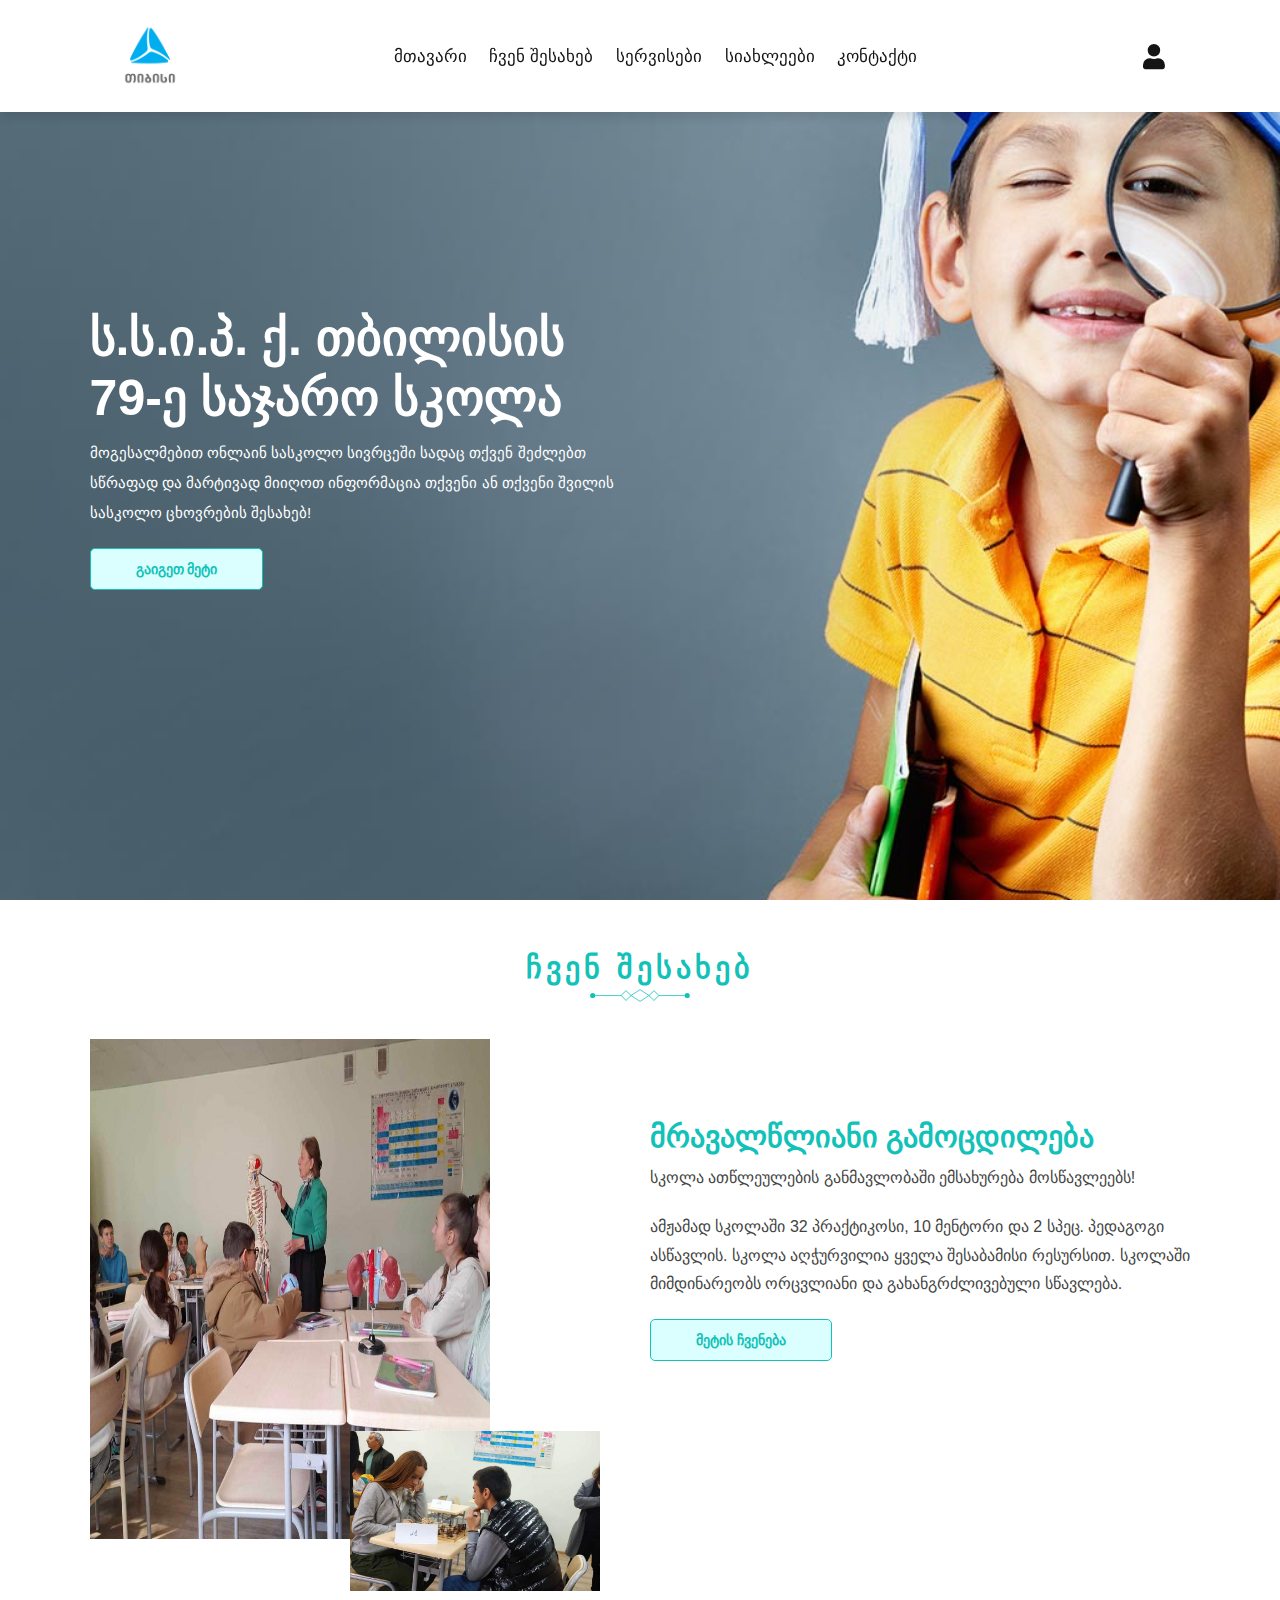
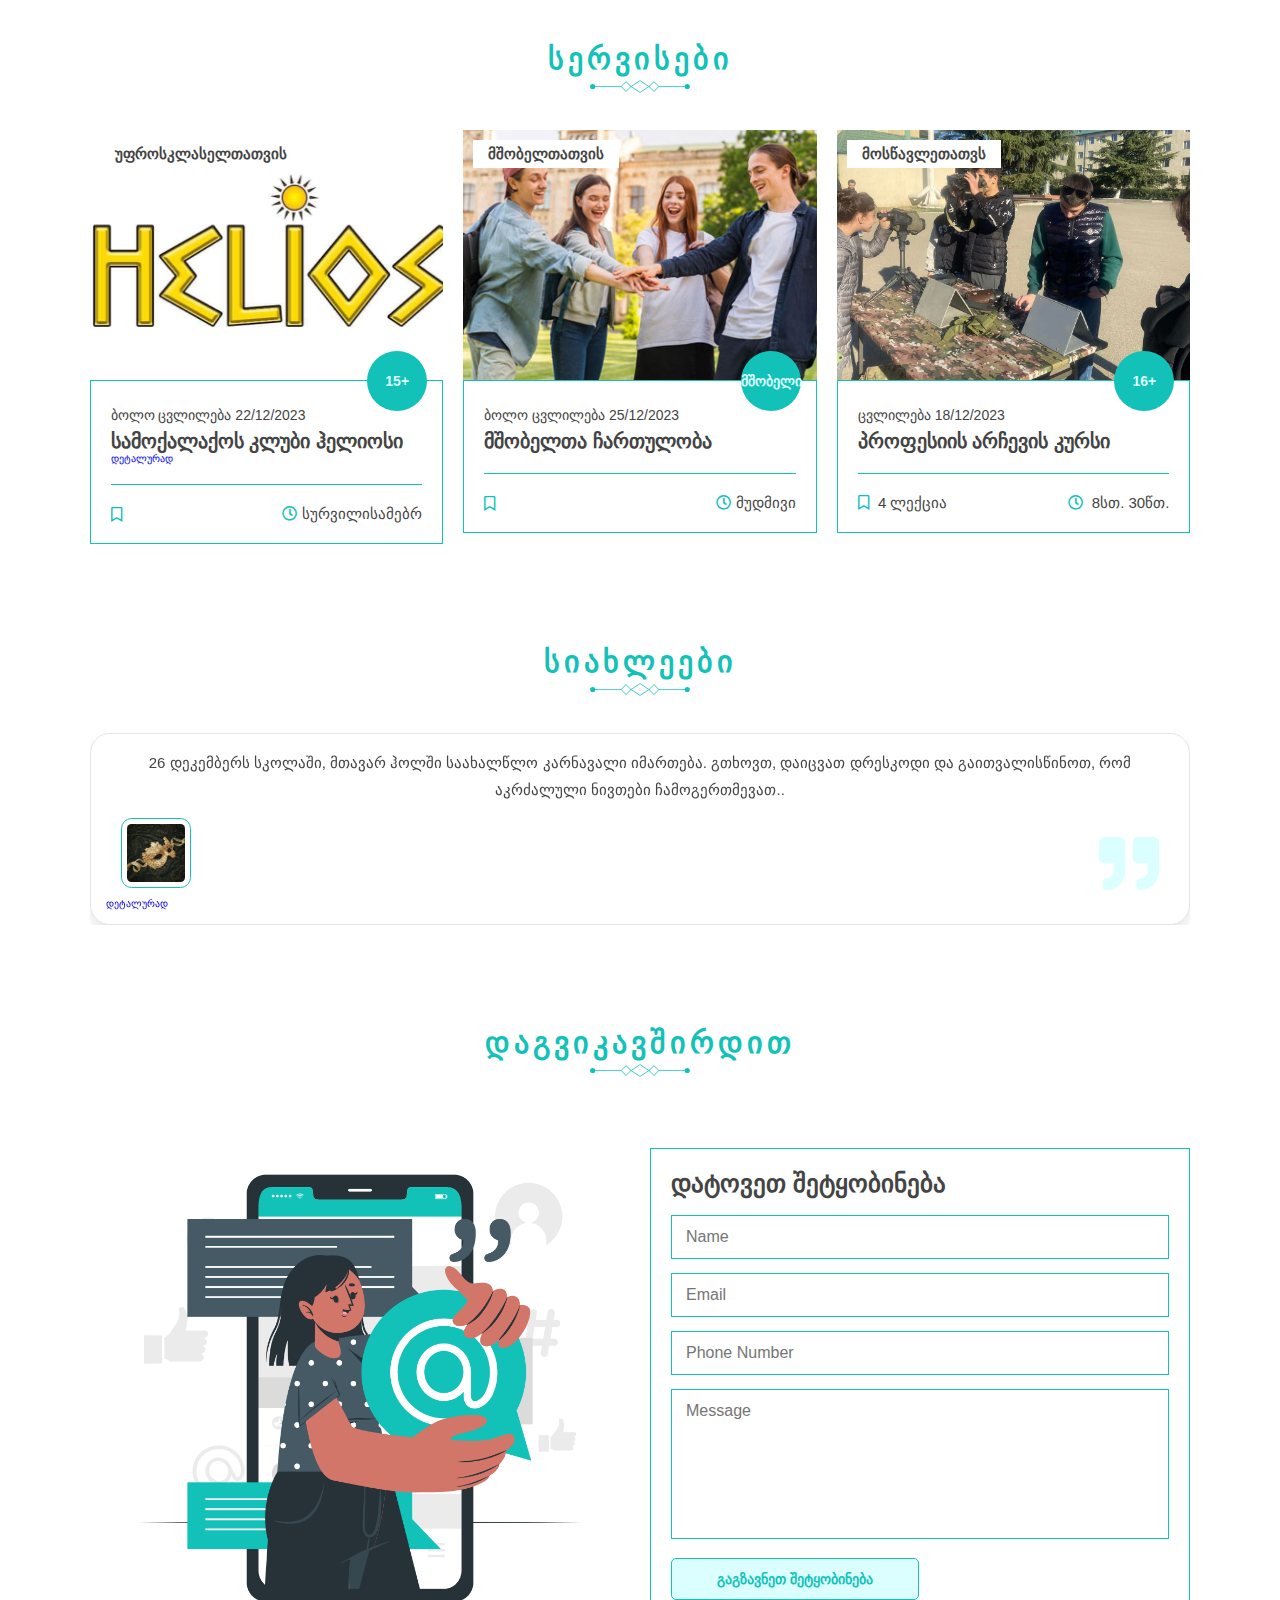
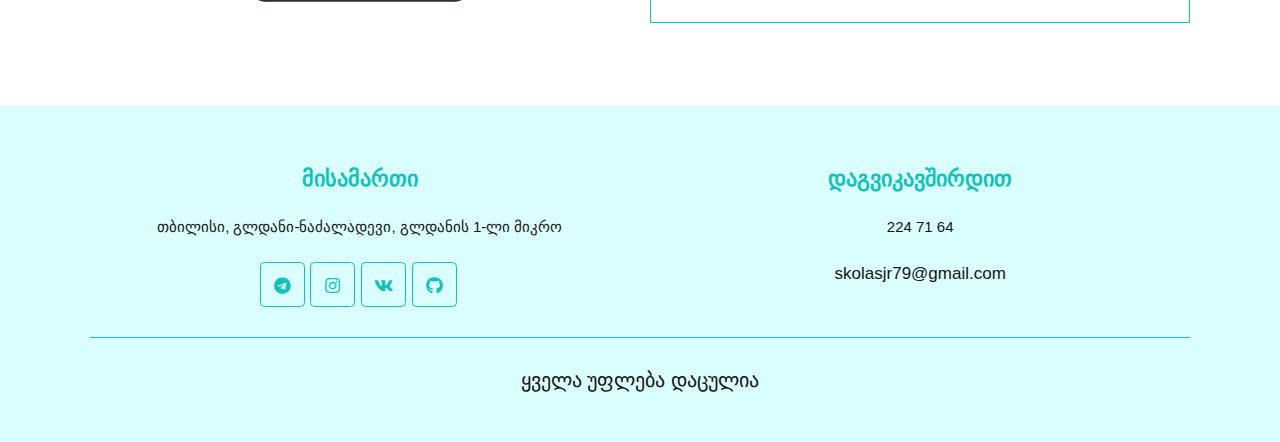
<file: index.html>
<!DOCTYPE html>
<html lang="en">
<head>
	<meta charset="UTF-8">
	<meta http-equiv="X-UA-Compatible" content="IE=edge">
	<meta name="viewport" content="width=device-width, initial-scale=1.0">
	<title>Edu</title>

	<link rel="stylesheet" href="https://cdnjs.cloudflare.com/ajax/libs/font-awesome/5.15.4/css/all.min.css">
	<link rel="stylesheet" href="https://unpkg.com/swiper/swiper-bundle.min.css" />
	<link rel="stylesheet" href="css/style.css">

	<link rel="preconnect" href="https://fonts.googleapis.com">
    <link rel="preconnect" href="https://fonts.gstatic.com" crossorigin>
    <link href="https://fonts.googleapis.com/css2?family=Lemon&family=Roboto:wght@100&family=Rubik+Doodle+Triangles&family=Satisfy&display=swap" rel="stylesheet">
</head>
<body>
	
	<header class="header">

		<a href="https://www.tbceducation.ge/"> <img src="images/tbc-logo.png" alt="tbc-logo" class="tbc-logo" ></a>
		<nav class="navbar">
			<a href="#home" class="hover-underline">მთავარი</a>
			<a href="#about" class="hover-underline">ჩვენ შესახებ</a>
			<a href="#services" class="hover-underline">სერვისები</a>
			<a href="#news" class="hover-underline">სიახლეები</a>
			<a href="#contact" class="hover-underline">კონტაქტი</a>
		</nav>

		<div class="icons">
			<div class="fas fa-user" id="login-btn"></div>
			<div class="fas fa-bars" id="menu-btn"></div>
		</div>

		<form action="" class="login-form">
			<h3>login form</h3>
			<input type="email" placeholder="შეიყვანეთ მეილი" class="box">
			<input type="password" placeholder="შეიყვანეთ პაროლი" class="box">
			<div class="remember">
				<input type="checkbox" name="" id="remember">
				<label for="remember-me">დამიმახსოვრე</label>
			</div>
			<a href="#" class="btn">
				<span class="text text-1">ახლავე შესვლა</span>
				<span class="text text-2" aria-hidden="true">ახლავე შესვლა</span>
			</a>
		</form>

	</header>

	<section class="home" id="home">

		<div class="content">
			<h3>ს.ს.ი.პ. ქ. თბილისის 79-ე საჯარო სკოლა</h3>
			<p>მოგესალმებით ონლაინ სასკოლო სივრცეში სადაც თქვენ შეძლებთ სწრაფად და მარტივად მიიღოთ ინფორმაცია თქვენი ან თქვენი შვილის სასკოლო ცხოვრების შესახებ! </p>
			<a href="#" class="btn">
				<span class="text text-1">გაიგეთ მეტი</span>
				<span class="text text-2" aria-hidden="true">გაიგეთ მეტი</span>
			</a>
		</div>

	</section>

	<section class="about" id="about">

		<h1 class="heading">ჩვენ შესახებ</h1>

		<div class="container">
			<figure class="about-image">
				<img src="images/about.jpg" alt="" height="500">
				<img src="images/about-1.jpg" alt="" class="about-img">
			</figure>
			<div class="about-content">
				<h3>მრავალწლიანი გამოცდილება</h3>
				<p>სკოლა ათწლეულების განმავლობაში ემსახურება მოსწავლეებს!</p>
				<p>ამჟამად სკოლაში 32 პრაქტიკოსი, 10 მენტორი და 2 სპეც. პედაგოგი ასწავლის. სკოლა აღჭურვილია ყველა შესაბამისი რესურსით. სკოლაში მიმდინარეობს ორცვლიანი და გახანგრძლივებული სწავლება.</p>
				<a href="#" class="btn">
					<span class="text text-1">მეტის ჩვენება</span>
					<span class="text text-2" aria-hidden="true">მეტის ჩვენება</span>
				</a>
			</div>
		</div>

	</section>

	

	<section class="services" id="services">

		<h1 class="heading">სერვისები</h1>

		<div class="box-container">

			<div class="box">

				<div class="image shine">
					<img src="images/helios.jpg" alt="helios">
					<h3>უფროსკლასელთათვის</h3>
				</div>

				<div class="content" >
					<h4>15+</h4>
					<p>ბოლო ცვლილება 22/12/2023</p>
					<h3>სამოქალაქოს კლუბი ჰელიოსი</h3>
					<a href="pages/helios.html">დეტალურად</a>
					
					<div class="icons">
						<span><i class="far fa-bookmark"></i></span>
						<span><i class="far fa-clock"></i>სურვილისამებრ</span>
					</div>
				</div>

			</div>

			<div class="box">
			
				<div class="image shine">
					<img src="images/course-2.jpg" alt="parents">
					<h3>მშობელთათვის</h3>
				</div>
			
				<div class="content">
					<h4>მშობელი</h4>
					<p>ბოლო ცვლილება 25/12/2023</p>
					<h3>მშობელთა ჩართულობა</h3>
					
					<div class="icons">
						<span><i class="far fa-bookmark"></i></span>
						<span><i class="far fa-clock"></i>მუდმივი</span>
					</div>
				</div>
			
			</div>

			<div class="box">
			
				<div class="image shine">
					<img src="images/profesia.jpg" alt="profession">
					<h3>მოსწავლეთათვს</h3>
				</div>
			
				<div class="content">
					<h4>16+</h4>
					<p>ცვლილება 18/12/2023</p>
					<h3>პროფესიის არჩევის კურსი</h3>
					
					<div class="icons">
						<span><i class="far fa-bookmark"></i> 4 ლექცია</span>
						<span><i class="far fa-clock"></i> 8სთ. 30წთ.</span>
					</div>
				</div>
			
			</div>

			
			
			

	</section>

	

	<section class="news" id="news">

		<h1 class="heading">სიახლეები</h1>
		<div class="swiper news-slider">

			<div class="swiper-wrapper">

				<div class="swiper-slide slide">
					<p>26 დეკემბერს სკოლაში, მთავარ ჰოლში საახალწლო კარნავალი იმართება. გთხოვთ, დაიცვათ დრესკოდი და გაითვალისწინოთ, რომ აკრძალული ნივთები ჩამოგერთმევათ..</p>
					<div class="wrapper">
						
						
					</div>
					<i class="fas fa-quote-right"></i>
					<div class="carn">
						<img src="images/carnival.jpg" alt="mask">
						
					</div>
					<a href="pages/carnival.html">დეტალურად</a>
				</div>
    </section>
				
	
	<section class="contact" id="contact">

		<h1 class="heading">დაგვიკავშირდით</h1>

		<div class="row">
			<div class="image">
				<img src="images/contact.png" alt="">
			</div>

			<form action="">
				<h3>დატოვეთ შეტყობინება</h3>
				<input type="text" placeholder="name" class="box">
				<input type="email" placeholder="email" class="box">
				<input type="number" placeholder="phone number" class="box">
				<textarea placeholder="message" cols="30" rows="10" class="box"></textarea>
				<a href="#" class="btn">
					<span class="text text-1">გაგზავნეთ შეტყობინება</span>
					<span class="text text-2" aria-hidden="true">გაგზავნეთ შეტყობინება</span>
				</a>
			</form>
		</div>

	</section>

	<section class="footer">

		<div class="box-container">

			<div class="box">
				<h3>მისამართი</h3>
				<p>თბილისი, გლდანი-ნაძალადევი, გლდანის 1-ლი მიკრო</p>
				<div class="share">
					<a href="#" class="fab fa-telegram"></a>
					<a href="#" class="fab fa-instagram"></a>
					<a href="#" class="fab fa-vk"></a>
					<a href="#" class="fab fa-github"></a>
				</div>
			</div>

			<div class="box">
				<h3>დაგვიკავშირდით</h3>
				<p>224 71 64</p>
				<a href="#" class="link">skolasjr79@gmail.com </a>
			</div>

			

		</div>

		<div class="credit">ყველა უფლება დაცულია</div>

	</section>

	
	<script src="js/script.js"></script>
</body>
</html>
</file>
<file: css/style.css>
:root{
	--primary-color: #12c2b9;
	--secondary: #dbfffe;
	--black: #141414;
	--white: #fff;
	--box-shadow: 0 .5rem 1rem rgba(0, 0, 0, 0.1);
}

* {
	font-family: 'DM Sans', sans-serif;
	margin: 0;
	padding: 0;
	box-sizing: border-box;
	outline: none;
	border: none;
	text-decoration: none;
	text-transform: capitalize;
	transition: all .2s linear;
}

html {
	font-size: 62.5%;
	overflow-x: hidden;
	scroll-padding-top: 9rem;
	scroll-behavior: smooth;
}

html::-webkit-scrollbar{
	width: 1rem;
}

html::-webkit-scrollbar-track{
	background: transparent;
}

html::-webkit-scrollbar-thumb{
	background: var(--primary-color);
}

section{
	padding: 5rem 7%;
}

.heading {
	position: relative;
	color: var(--primary-color);
	font-size: 3rem;
	font-weight: 700;
	text-transform: uppercase;
	letter-spacing: .4rem;
	text-align: center;
	margin-bottom: 3rem;
}

.heading::after {
	content: url('../images/separator.svg');
	display: block;
	width: 10rem;
	margin-inline: auto;
	margin-top: -1rem;
}

.btn {
	position: relative;
	display: inline-block;
	margin-top: 1rem;
	color: var(--primary-color);
	font-size: 1.4rem;
	font-weight: 700;
	text-transform: uppercase;
	max-width: max-content;
	border: .1rem solid var(--primary-color);
	background-color: var(--secondary);
	padding: 1.2rem 4.5rem;
	overflow: hidden;
	z-index: 1;
	border-radius: .5rem;
}

.btn::before {
	content: '';
	position: absolute;
	bottom: 100%;
	left: 50%;
	transform: translateX(-50%);
	width: 200%;
	height: 200%;
	border-radius: 50%;
	background-color: var(--primary-color);
	transition: 500ms ease;
	z-index: -1;
}

.btn .text {
	transition: 250ms ease;
}

.btn .text-2 {
	position: absolute;
	top: 100%;
	left: 50%;
	transform: scaleX(-50%);
	min-width: max-content;
	color: var(--secondary);
}

.btn:is(:hover, :focus-visible)::before {
	bottom: -50%;
}

.btn:is(:hover, :focus-visible) .text-1 {
	transform: translateY(-4rem);
}

.btn:is(:hover, :focus-visible) .text-2 {
	top: 50%;
	transform: translate(-50%, -50%);
}

.shine {
	position: relative;
}

.shine::after {
	content: '';
	position: absolute;
	top: 0;
	left: 0;
	width: 50%;
	height: 100%;
	background-image: linear-gradient(to right, transparent 0%, #fff6 100%);
	transform: skewX(-0.08turn) translateX(-180%);
}

.shine:is(:hover, :focus-within)::after {
	transform: skewX(-0.08turn) translateX(275%);
	transition: 1000ms ease;
}

.header {
	position: fixed;
	top: 0;
	left: 0;
	right: 0;
	z-index: 1000;
	background-color: var(--white);
	box-shadow: var(--box-shadow);
	display: flex;
	align-items: center;
	justify-content: space-between;
	padding: 2rem 9%;
}

.header .logo {
	font-size: 2.5rem;
	font-weight: bolder;
	color: var(--black);
}


.header .navbar a {
	font-size: 1.7rem;
	color: var(--black);
	margin: 0 1rem;
	padding-block: 1rem;
}

.header .navbar a:hover {
	color: var(--primary-color);
}

.header .navbar .hover-underline {
	position: relative;
	max-width: max-content;
}

.header .navbar .hover-underline::after {
	content: '';
	position: absolute;
	left: 0;
	bottom: 0;
	width: 100%;
	height: 0.5rem;
	border-block: .1rem solid var(--primary-color);
	transform: scaleX(0.2);
	opacity: 0;
	transition: 500ms ease;
}

.header .navbar .hover-underline:is(:hover, :focus-visible)::after {
	transform: scaleX(1);
	opacity: 1;
}

.header .icons div {
	font-size: 2.5rem;
	margin-left: 1.7rem;
	color: var(--black);
	cursor: pointer;
}

.header .icons div:hover {
	color: var(--primary-color);
}

#menu-btn {
	display: none;
}

.header .login-form {
	position: absolute;
	top: 115%;
	right: -105%;
	background-color: var(--white);
	box-shadow: .5rem;
	width: 35rem;
	box-shadow: var(--box-shadow);
	padding: 2rem;
}

.header .login-form.active {	
	right: 2rem;
	transition: .4s linear;
}

.header .login-form h3 {
	font-size: 2.2rem;
	color: var(--black);
	text-align: center;
	margin-bottom: 0.7rem;

    font-family: 'Lemon', serif;
    font-family: 'Roboto', sans-serif;
    font-family: 'Rubik Doodle Triangles', system-ui;
	font-family: 'Satisfy', cursive; }

.header .login-form .box {
	font-size: 1.5rem;
	margin: .7rem 0;
	border: 0.1rem solid rgba(0, 0, 0, 0.1);
	padding: 1rem 1.2rem;
	color: var(--black);
	text-transform: none;
	width: 100%;
}

.header .login-form .remember {
	display: flex;
	align-items: center;
	gap: .5rem;
	margin: .7rem 0;
}

.header .login-form .remember label {
	font-size: 1.5rem;
	color: var(--black);
	cursor: pointer;
}

.home {
	min-height: 100vh;
	display: flex;
	align-items: center;
	background: url('../images/home.jpg') no-repeat;
	background-size: cover;
	background-position: center
}

.home .content {
	max-width: 50%;
}

.home .content h3 {
	font-size: 5rem;
	color: var(--white);
	line-height: 1.2;
}

.home .content p {
	font-size: 1.5rem;
	line-height: 2;
	color: var(--white);
	padding: 1rem 0;
}

.about .container {
	display: flex;
	flex-wrap: wrap;
}

.about .container .about-image {
	position: relative;
	flex: 1 1 40rem;
}

.about .container .about-image img {
	width: 80%;
}

.about .container .about-image .about-img {
	position: absolute;
	bottom: -10rem;
	right: -1rem;
	width: 25rem;
	padding-block: 5rem;
}

.about .container .about-content {
	flex: 1 1 50rem;
	padding-left: 6rem;
	padding-top: 8rem;
}

.about .container .about-content h3 {
	font-size: 3rem;
	color: var(--primary-color);
	font-family: "ALK Life", sans-serif;

}

.about .container .about-content p {
	font-size: 1.6rem;
	color: #444;
	padding: 1rem 0;
	line-height: 1.8;
}



.services .box-container {
	display: grid;
	grid-template-columns: repeat(auto-fit, minmax(35rem, 1fr));
	gap: 2rem;
}

.services .box-container .box .image {
	height: 25rem;
	overflow: hidden;
	position: relative;
}

.services .box-container .box .image img {
	height: 100%;
	width: 100%;
	object-fit: cover;
}

.services .box-container .box:hover .image img {
	transform: scale(1.1);
}

.services .box-container .box .image h3 {
	font-size: 1.5rem;
	color: #444;
	position: absolute;
	top: 1rem;
	left: 1rem;
	padding: .5rem 1.5rem;
	background-color: var(--white);
}

.services .box-container .box .content {
	padding: 2rem;
	position: relative;
	border: .1rem solid var(--primary-color);
}

.services .box-container .box .content h4 {
	position: absolute;
	background-color: var(--primary-color);
	color: var(--secondary);
	top: -3rem;
	right: 1.5rem;
	width: 6rem;
	height: 6rem;
	line-height: 6rem;
	text-align: center;
	font-size: 1.4rem;
	border-radius: 50%;
}

.services .box-container .box .content p {
	font-size: 1.4rem;
	color: #444;
	line-height: 2;
}

.services .box-container .box .content h3 {
	font-size: 2rem;
	color: #444;
	
}

.services .box-container .box .content .stars {
	padding: 1rem 0;
}

.services .box-container .box .content .stars i {
	font-size: 1.7rem;
	color: var(--primary-color);
}

.services .box-container .box .content .stars span {
	font-size: 1.4rem;
	color: #777;
	margin-left: .5rem;
}

.services .box-container .box .content .icons {
	display: flex;
	justify-content: space-between;
	align-items: center;
	margin-top: 2rem;
	padding-top: 2rem;
	border-top: 0.1rem solid var(--primary-color);
}

.services .box-container .box .content .icons span {
	font-size: 1.5rem;
	color: #444;
}

.services .box-container .box .content .icons span i {
	color: var(--primary-color);
	padding-right: .5rem;
}



.news .slide {
	padding: 1.5rem;
	box-shadow: var(--box-shadow);
	border: 0.1rem solid rgba(0, 0, 0, 0.1);
	border-radius: 2rem;
	position: relative;
}

.news .slide p {
	font-size: 1.5rem;
	text-align: center;
	margin-bottom: 0.5rem;
	line-height: 1.8;
	color: #444;
}

.news .slide .wrapper {
	display: flex;
	justify-content: center;
	gap: .3rem;
}

.news .slide .wrapper .separator {
	width: 0.8rem;
	height: 0.8rem;
	border: .1rem solid var(--primary-color);
	transform: rotate(45deg);
	animation: rotate360 15s linear infinite;
}

@keyframes rotate360 {
	0% {
		transform: rotate(0);
	}

	100% {
		transform: rotate(1turn);
	}
}

.news .slide .fa-quote-right {
	position: absolute;
	bottom: 3rem;
	right: 3rem;
	font-size: 6rem;
	color: var(--secondary);
}

.news .slide .carn {
	display: flex;
	align-items: center;
	gap: 1.5rem;
	padding: 1rem 1.5rem;
	border-radius: .5rem;
}

.news .slide .carn img {
	height: 7rem;
	width: 7rem;
	border-radius: 15%;
	object-fit: cover;
	border: .1rem solid var(--primary-color);
	padding: .5rem;
}

.news .slide .carn h3 {
	font-size: 2rem;
	color: var(--black);
	padding-bottom: .5rem;
}



.contact .row {
	display: flex;
	flex-wrap: wrap;
	align-items: center;
	gap: 2rem;
}

.contact .row .image {
	flex: 1 1 40rem;
}

.contact .row .image img {
	width: 100%;
}

.contact .row form {
	flex: 1 1 40rem;
	border: 0.1rem solid var(--primary-color);
	padding: 2rem;
}

.contact .row form h3 {
	font-size: 2.5rem;
	color: #444;
	padding-bottom: 1rem;
}

.contact .row form .box {
	width: 100%;
	font-size: 1.6rem;
	padding: 1.2rem 1.4rem;
	border: .1rem solid var(--primary-color);
	margin: .7rem 0;
}

.contact .row form .box:focus {
	color: var(--primary-color);
}

.contact .row form textarea {
	height: 15rem;
	resize: none;
}

.footer {
	background-color: var(--secondary);
	text-align: center;
}

.footer .box-container {
	display: grid;
	grid-template-columns: repeat(auto-fit, minmax(25rem, 1fr));
	gap: 2rem;
}

.footer .box-container .box h3 {
	font-size: 2.2rem;
	color: var(--primary-color);
	padding: 1rem 0;
}

.footer .box-container .box p {
	font-size: 1.5rem;
	color: var(--black);
	line-height: 2;
	padding: 1rem 0;
}

.footer .box-container .box .share {
	margin-top: 1rem;
}

.footer .box-container .box .share a {
	height: 4.5rem;
	width: 4.5rem;
	line-height: 4.5rem;
	border-radius: 10%;
	font-size: 1.7rem;
	border: .1rem solid var(--primary-color);
	color: var(--primary-color);
	margin-right: .3rem;
	text-align: center;
}

.footer .box-container .box .share a:hover {
	background-color: var(--primary-color);
	color: var(--white);
}

.footer .box-container .box .link {
	font-size: 1.7rem;
	line-height: 2;
	color: var(--black);
	padding: .5rem 0;
	text-transform: none;
	display: block;
}

.footer .box-container .box .link:hover {
	color: var(--primary-color);
	text-decoration: underline;
}

.footer .credit {
	font-size: 2rem;
	margin-top: 3rem;
	padding-top: 3rem;
	text-align: center;
	color: var(--black);
	border-top: .1rem solid var(--primary-color);
}

@media (max-width:991px) {

html {
	font-size: 55%;
}

.header {
	padding: 2rem 4rem;
}

section {
	padding: 3rem 2rem;
}

}

@media (max-width:768px) {

#menu-btn {
	display: inline-block;
}

.header .navbar {
	position: absolute;
	top: 110%; right: -110%;
	width: 30rem;
	box-shadow: var(--box-shadow);
	border-radius: .5rem;
	background: var(--white);
}

.header .navbar.active {
	right: 2rem;
	transition: .4s linear;
}

.header .navbar a {
	font-size: 2rem;
	margin: 1rem 2.5rem;
	display: block;
}

.home .content h3 {
	font-size: 3rem;
}

.about .container .about-content {
	padding-left: 0;
}
}

@media (max-width:450px) {
html {
	font-size: 50%;
}
}

.h3 {
	font-family: 'Satisfy', cursive !important;
	color: cadetblue !important; 

}

.p1 {
	color: red !important; 
	font-family: "ALK Rex Bold", sans-serif !important;
 
}
.tbc-logo {
	width: 70px;
	
}
.SPQR {
	height: 283px !important;
}
.STEM {
	height: 277% !important;
}
.ball {
	height: 130% !important;
}
.form {
	margin-top: 50px;
}
.senate {
	margin-top: 60px ;
}
</file>
